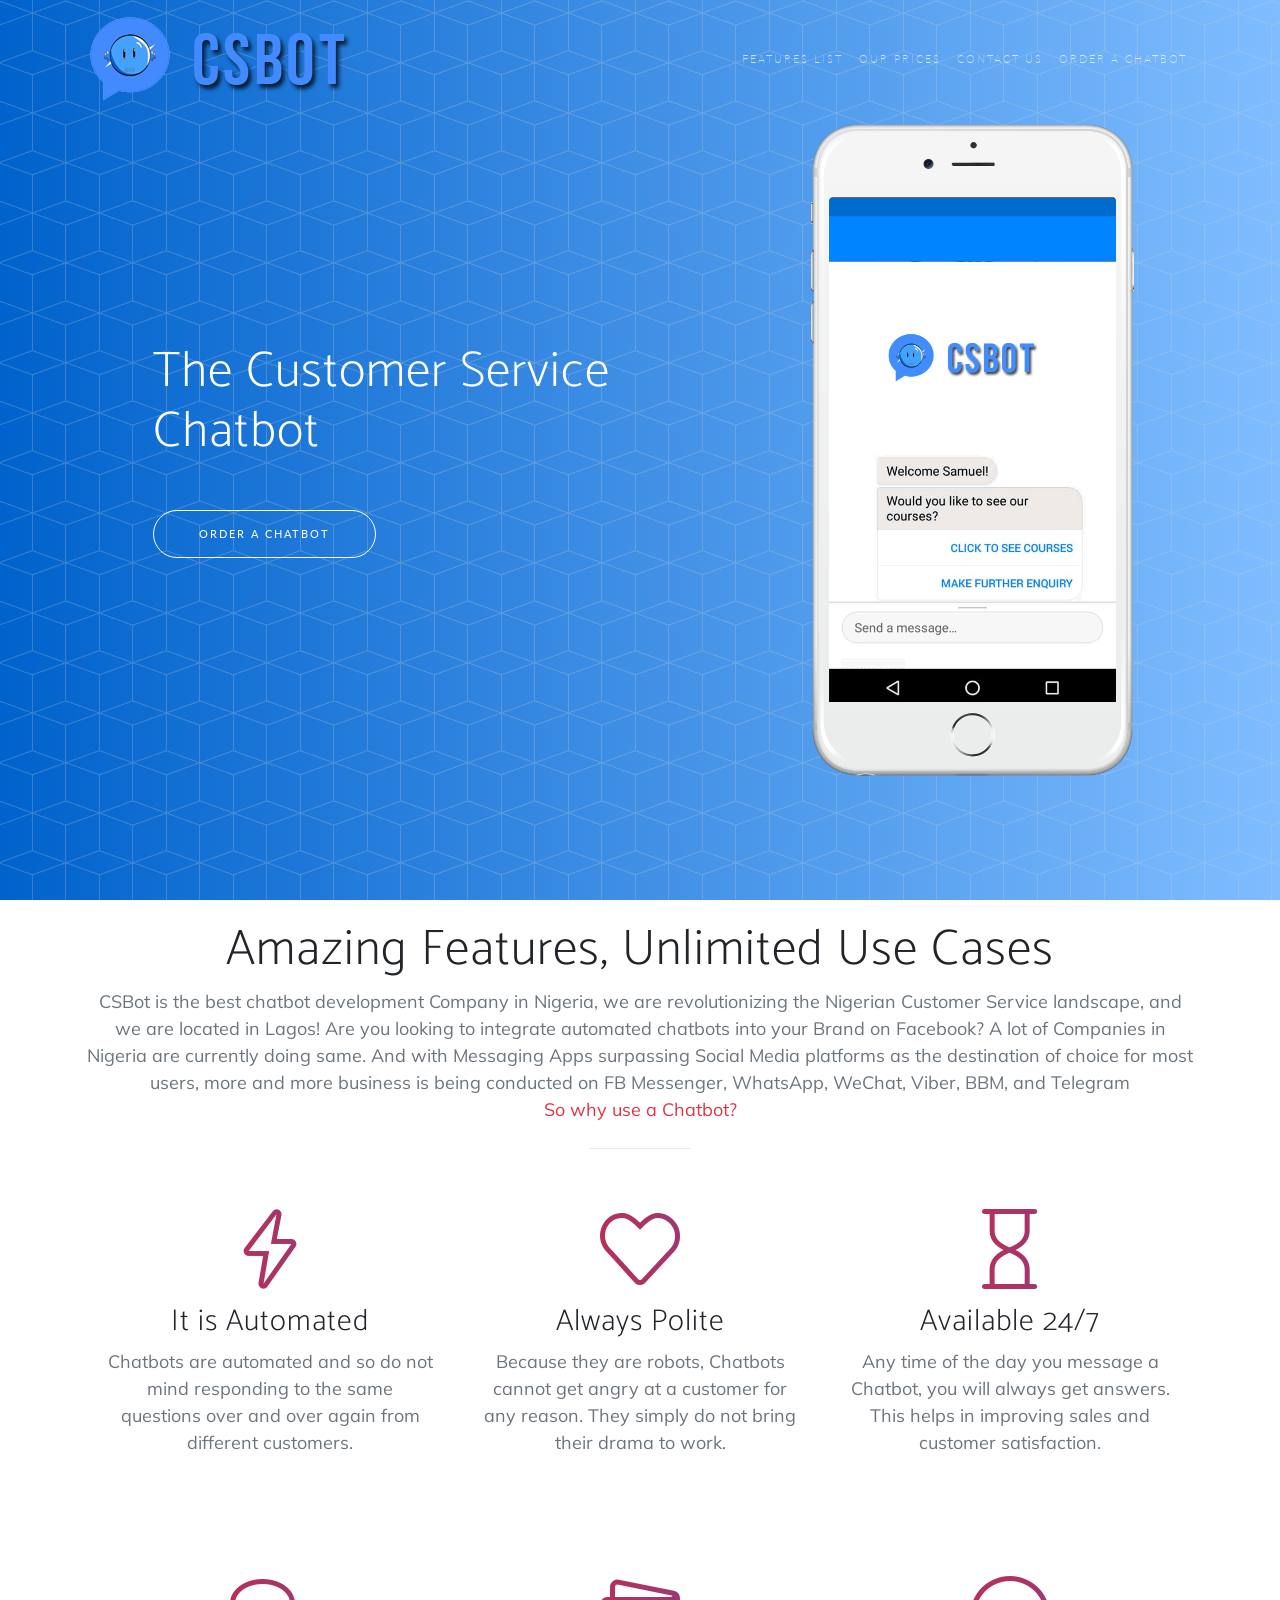
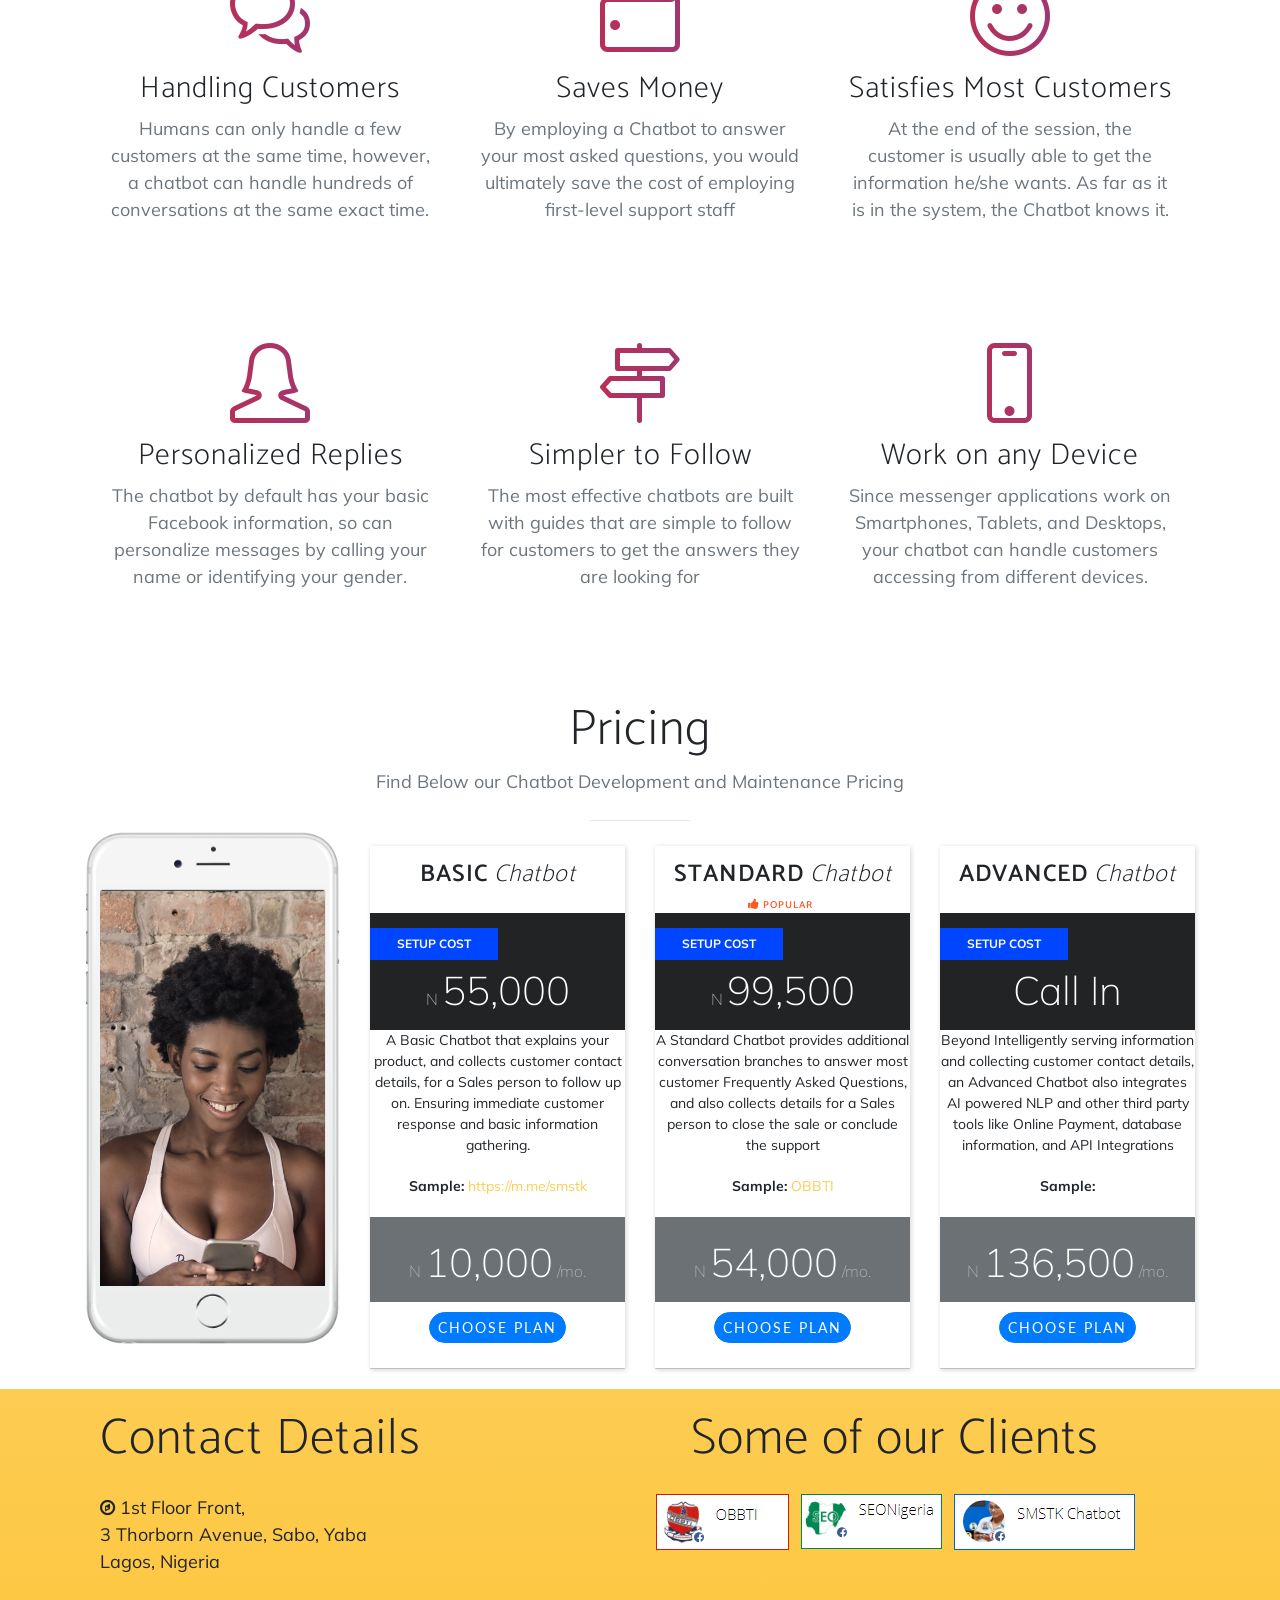
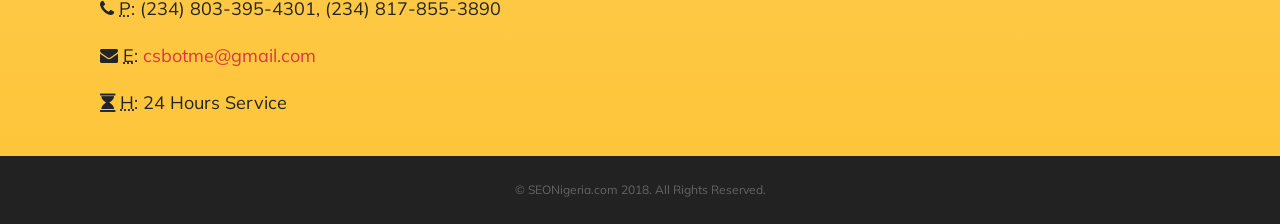
<file: index.html>
<!DOCTYPE html>
<html lang="en">

<head>

    <meta charset="utf-8">
    <meta name="viewport" content="width=device-width, initial-scale=1, shrink-to-fit=no">
    <meta name="description" content="">
    <meta name="author" content="">

    <title>The Customer Service Bot - Chatbot Development in Nigeria</title>

    <!-- Bootstrap core CSS -->
    <link href="vendor/bootstrap/css/bootstrap.min.css" rel="stylesheet">

    <!-- Custom fonts for this template -->
    <link rel="stylesheet" href="vendor/font-awesome/css/font-awesome.min.css">
    <link rel="stylesheet" href="vendor/simple-line-icons/css/simple-line-icons.css">
    <link href="https://fonts.googleapis.com/css?family=Lato" rel="stylesheet">
    <link href="https://fonts.googleapis.com/css?family=Catamaran:100,200,300,400,500,600,700,800,900" rel="stylesheet">
    <link href="https://fonts.googleapis.com/css?family=Muli" rel="stylesheet">

    <!-- Plugin CSS -->
    <link rel="stylesheet" href="device-mockups/device-mockups.min.css">

    <!-- Custom styles for this template -->
    <link href="css/new-age.css" rel="stylesheet">

</head>

<body id="page-top">

    <!-- Navigation -->
    <nav class="navbar navbar-expand-lg navbar-light fixed-top" id="mainNav">
        <div class="container">
            <a class="navbar-brand js-scroll-trigger" href="#page-top">
          <img src="assets/logo.png" />
          </a>
            <button class="navbar-toggler navbar-toggler-right" type="button" data-toggle="collapse" data-target="#navbarResponsive" aria-controls="navbarResponsive" aria-expanded="false" aria-label="Toggle navigation">
          Menu
          <i class="fa fa-bars"></i>
        </button>
            <div class="collapse navbar-collapse" id="navbarResponsive">
                <ul class="navbar-nav ml-auto">
                    <li class="nav-item">
                        <a class="nav-link js-scroll-trigger" href="#features">Features List</a>
                    </li>
                    <li class="nav-item">
                        <a class="nav-link js-scroll-trigger" href="#prices">Our Prices</a>
                    </li>
                    <li class="nav-item">
                        <a class="nav-link js-scroll-trigger" href="#contact">Contact Us</a>
                    </li>
                    <li class="nav-item">
                        <a class="nav-link js-scroll-trigger" href="https://m.me/csbotme">Order a Chatbot</a>
                    </li>
                </ul>
            </div>
        </div>
    </nav>

    <header class="masthead">
        <div class="container h-100">
            <div class="row h-100">
                <div class="col-lg-7 my-auto">
                    <div class="header-content mx-auto">
                        <h1 class="mb-5">The Customer Service Chatbot</h1>
                        <a href="https://m.me/csbotme" class="btn btn-outline btn-xl">Order a ChatBot</a>
                    </div>
                </div>
                <div class="col-lg-5 my-auto">
                    <div class="device-container">
                        <div class="device-mockup iphone6_plus portrait white">
                            <div class="device">
                                <div class="screen">
                                    <!-- Demo image for screen mockup, you can put an image here, some HTML, an animation, video, or anything else! -->
                                    <img src="assets/chatting.gif" class="img-fluid" alt="">
                                </div>
                                <a href="https://m.me/csbotme" class="button" target="_blank">
                                    <!-- You can hook the "home button" to some JavaScript events or just remove it -->
                                </a>
                            </div>
                        </div>
                    </div>
                </div>
            </div>
        </div>
    </header>

    <section class="features" id="features">
        <div class="container">
            <div class="section-heading text-center">
                <h2>Amazing Features, Unlimited Use Cases</h2>
                <p class="text-muted">CSBot is the best chatbot development Company in Nigeria, we are revolutionizing the Nigerian Customer Service landscape, and we are located in Lagos! Are you looking to integrate automated chatbots into your Brand on Facebook? A lot of Companies in Nigeria are currently doing same. And with Messaging Apps surpassing Social Media platforms as the destination of choice for most users, more and more business is being conducted on FB Messenger, WhatsApp, WeChat, Viber, BBM, and Telegram</p>
                <p class="text-danger">So why use a Chatbot? </p>
                <hr>
            </div>
            <div class="row">
                <div class="col-lg-12 my-auto">
                    <div class="container-fluid">
                        <div class="row">
                            <div class="col-lg-4">
                                <div class="feature-item">
                                    <i class="icon-energy text-primary"></i>
                                    <h3>It is Automated</h3>
                                    <p class="text-muted">Chatbots are automated and so do not mind responding to the same questions over and over again from different customers.</p>
                                </div>
                            </div>
                            <div class="col-lg-4">
                                <div class="feature-item">
                                    <i class="icon-heart text-primary"></i>
                                    <h3>Always Polite</h3>
                                    <p class="text-muted">Because they are robots, Chatbots cannot get angry at a customer for any reason. They simply do not bring their drama to work.</p>
                                </div>
                            </div>
                            <div class="col-lg-4">
                                <div class="feature-item">
                                    <i class="icon-hourglass text-primary"></i>
                                    <h3>Available 24/7</h3>
                                    <p class="text-muted">Any time of the day you message a Chatbot, you will always get answers. This helps in improving sales and customer satisfaction.</p>
                                </div>
                            </div>
                            <div class="col-lg-4">
                                <div class="feature-item">
                                    <i class="icon-bubbles text-primary"></i>
                                    <h3>Handling Customers</h3>
                                    <p class="text-muted">Humans can only handle a few customers at the same time, however, a chatbot can handle hundreds of conversations at the same exact time.</p>
                                </div>
                            </div>
                            <div class="col-lg-4">
                                <div class="feature-item">
                                    <i class="icon-wallet text-primary"></i>
                                    <h3>Saves Money</h3>
                                    <p class="text-muted">By employing a Chatbot to answer your most asked questions, you would ultimately save the cost of employing first-level support staff</p>
                                </div>
                            </div>
                            <div class="col-lg-4">
                                <div class="feature-item">
                                    <i class="icon-emotsmile text-primary"></i>
                                    <h3>Satisfies Most Customers</h3>
                                    <p class="text-muted">At the end of the session, the customer is usually able to get the information he/she wants. As far as it is in the system, the Chatbot knows it.</p>
                                </div>
                            </div>
                            <div class="col-lg-4">
                                <div class="feature-item">
                                    <i class="icon-user-female text-primary"></i>
                                    <h3>Personalized Replies</h3>
                                    <p class="text-muted">The chatbot by default has your basic Facebook information, so can personalize messages by calling your name or identifying your gender.</p>
                                </div>
                            </div>
                            <div class="col-lg-4">
                                <div class="feature-item">
                                    <i class="icon-directions text-primary"></i>
                                    <h3>Simpler to Follow</h3>
                                    <p class="text-muted">The most effective chatbots are built with guides that are simple to follow for customers to get the answers they are looking for</p>
                                </div>
                            </div>
                            <div class="col-lg-4">
                                <div class="feature-item">
                                    <i class="icon-screen-smartphone text-primary"></i>
                                    <h3>Work on any Device</h3>
                                    <p class="text-muted">Since messenger applications work on Smartphones, Tablets, and Desktops, your chatbot can handle customers accessing from different devices.</p>
                                </div>
                            </div>
                        </div>
                    </div>
                </div>
            </div>
        </div>
    </section>


    <section class="features" id="prices">
        <div class="container">
            <div class="section-heading text-center">
                <h2>Pricing</h2>
                <p class="text-muted">Find Below our Chatbot Development and Maintenance Pricing</p>
                <hr>
            </div>



            <!-- Pricing -->
            <div class="block-contained">

                <div class="row">
                    <div class="col-md-3">

                        <div class="device-container">
                            <div class="device-mockup iphone6_plus portrait white">
                                <div class="device">
                                    <div class="screen">
                                        <!-- Demo image for screen mockup, you can put an image here, some HTML, an animation, video, or anything else! -->
                                        <img src="img/lady.jpg" class="img-fluid" alt="">
                                    </div>
                                    <div class="button">
                                        <!-- You can hook the "home button" to some JavaScript events or just remove it -->
                                    </div>
                                </div>
                            </div>
                        </div>
                    </div>
                    <div class="col-md-3">
                        <div class="panel panel-default panel-pricing text-center">
                            <div class="panel-heading">
                                <h4 class="panel-title">
                                    Basic <em>Chatbot</em>
                                </h4>
                            </div>
                            <div class="panel-pricing-price panel-pricing-highlighted">
                                <div class="panel-pricing-label"> Setup Cost </div>
                                N <span class="digits">55,000</span></div>
                            <div class="panel-body">
                                <p>A Basic Chatbot that explains your product, and collects customer contact details, for a Sales person to follow up on. Ensuring immediate customer response and basic information gathering.
                                </p>
                                <p>
                                    <strong>Sample:</strong> <a href="https://m.me/smstk" target="_blank"> https://m.me/smstk </a>
                                </p>
                            </div>
                            <div class="panel-pricing-price">
                                N <span class="digits">10,000</span> /mo.</div>
                            <div class="panel-body-bottom">
                                <a href="#" class="btn btn-primary btn-sm">Choose Plan</a>

                            </div>
                        </div>
                    </div>
                    <div class="col-md-3">
                        <div class="panel panel-default panel-pricing text-center">
                            <div class="panel-heading">
                                <h4 class="panel-title">
                                    Standard <em>Chatbot</em>
                                    <span class="panel-pricing-popular"><i class="fa fa-thumbs-up"></i> Popular</span>
                                </h4>
                            </div>
                            <div class="panel-pricing-price panel-pricing-highlighted">
                                <div class="panel-pricing-label"> Setup Cost </div>
                                N <span class="digits">99,500</span></div>
                            <div class="panel-body">
                                <p>A Standard Chatbot provides additional conversation branches to answer most customer Frequently Asked Questions, and also collects details for a Sales person to close the sale or conclude the support
                                </p>

                                <p>
                                    <strong>Sample:</strong> <a href="https://m.me/opralbensonbeautytraininginstitute" target="_blank"> OBBTI </a>
                                </p>
                            </div>
                            <div class="panel-pricing-price">
                                N <span class="digits">54,000</span> /mo.</div>
                            <div class="panel-body-bottom">
                                <a href="#" class="btn btn-primary btn-sm">Choose Plan</a>

                            </div>
                        </div>
                    </div>
                    <div class="col-md-3">
                        <div class="panel panel-default panel-pricing text-center">
                            <div class="panel-heading">
                                <h4 class="panel-title">
                                    Advanced <em>Chatbot</em>
                                </h4>
                            </div>
                            <div class="panel-pricing-price panel-pricing-highlighted">
                                <div class="panel-pricing-label"> Setup Cost </div>
                                <span class="digits">Call In</span></div>
                            <div class="panel-body">
                                <p>Beyond Intelligently serving information and collecting customer contact details, an Advanced Chatbot also integrates AI powered NLP and other third party tools like Online Payment, database information, and API Integrations
                                </p>

                                <p>
                                    <strong>Sample:</strong>
                            </div>
                            <div class="panel-pricing-price">
                                N <span class="digits">136,500</span> /mo.</div>
                            <div class="panel-body-bottom">
                                <a href="#" class="btn btn-primary btn-sm">Choose Plan</a>

                            </div>
                        </div>
                    </div>
                </div>
            </div>


        </div>
    </section>

    <section class="contact bg-primary" id="contact">
        <div class="container">
            <div class="row col-lg-12">
                <div class="col-lg-6 mb-6 text-left">
                    <h2>Contact Details</h2>
                    <p>
                        <i class="fa fa-compass"></i> 1st Floor Front,
                        <br>3 Thorborn Avenue, Sabo, Yaba
                        <br>Lagos, Nigeria
                    </p>
                    <p>
                        <i class="fa fa-phone"></i>
                        <abbr title="Phone">P</abbr>: (234) 803-395-4301, (234) 817-855-3890
                    </p>
                    <p>
                        <i class="fa fa-envelope"></i>
                        <abbr title="Email">E</abbr>:
                        <a href="mailto:csbotme@gmail.com" class="text-danger">csbotme@gmail.com
                    </a>
                    </p>
                    <p>
                        <i class="fa fa-hourglass"></i>
                        <abbr title="Hours">H</abbr>: 24 Hours Service
                    </p>
                </div>
                <div class="col-lg-6 mb-6" id="demo">
                    <h2>Some of our Clients</h2>
                    <ul class="list-inline">
                        <li class="list-inline-item">
                            <a href="https://m.me/opralbensonbeautytraininginstitute" target="_blank">
                      <img src="img/obbti.png"/>
                    </a>
                        </li>
                        <li class="list-inline-item">
                            <a href="https://m.me/searchengineoptimizationnigeria" target="_blank">
                      <img src="img/seonigeria.png"/>
                    </a>
                        </li>
                        <li class="list-inline-item">
                            <a href="https://m.me/smstk" target="_blank">
                      <img src="img/smstk.png"/>
                    </a>
                        </li>
                    </ul>
                </div>
            </div>
        </div>
    </section>

    <footer>
        <div class="container">

            <p>&copy; SEONigeria.com 2018. All Rights Reserved.</p>
        </div>
    </footer>




    <script>
        window.fbMessengerPlugins = window.fbMessengerPlugins || {
            init: function() {
                FB.init({
                    appId: '1678638095724206',
                    autoLogAppEvents: true,
                    xfbml: true,
                    version: 'v2.10'
                });
            },
            callable: []
        };
        window.fbAsyncInit = window.fbAsyncInit || function() {
            window.fbMessengerPlugins.callable.forEach(function(item) {
                item();
            });
            window.fbMessengerPlugins.init();
        };
        setTimeout(function() {
            (function(d, s, id) {
                var js, fjs = d.getElementsByTagName(s)[0];
                if (d.getElementById(id)) {
                    return;
                }
                js = d.createElement(s);
                js.id = id;
                js.src = "//connect.facebook.net/en_US/sdk.js";
                fjs.parentNode.insertBefore(js, fjs);
            }(document, 'script', 'facebook-jssdk'));
        }, 0);

    </script>

    <div class="fb-customerchat" page_id="189924725069764" ref="website">
    </div>





    <!-- Bootstrap core JavaScript -->
    <script src="vendor/jquery/jquery.min.js"></script>
    <script src="vendor/bootstrap/js/bootstrap.bundle.min.js"></script>

    <!-- Plugin JavaScript -->
    <script src="vendor/jquery-easing/jquery.easing.min.js"></script>

    <!-- Custom scripts for this template -->
    <script src="js/new-age.min.js"></script>

</body>

</html>
</file>
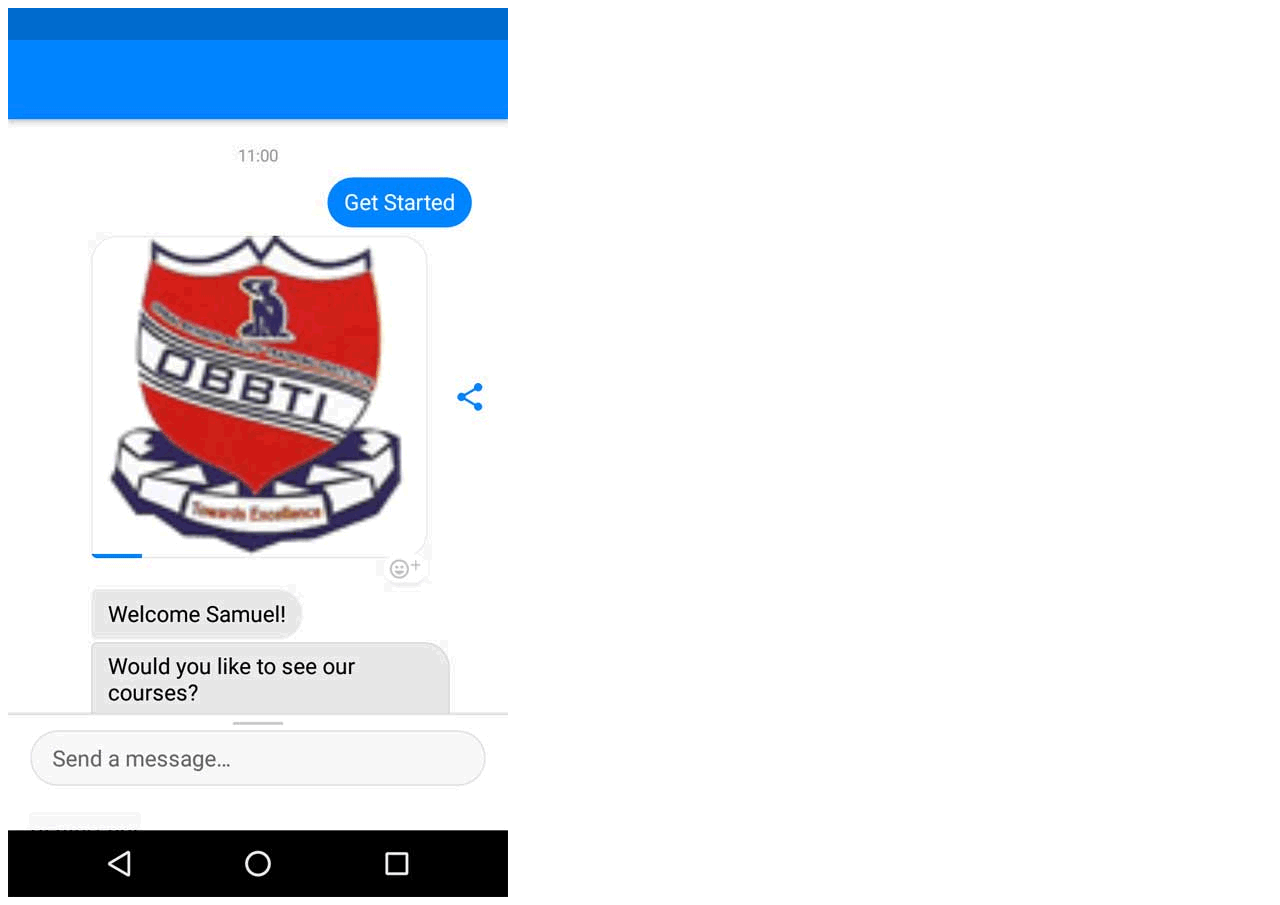
<file: assets/chatbot.htm>
<!DOCTYPE html PUBLIC "-//W3C//DTD XHTML 1.0 Transitional//EN"
"http://www.w3.org/TR/xhtml1/DTD/xhtml1-transitional.dtd">
<!-- saved from url=(0014)about:internet -->
<html xmlns="http://www.w3.org/1999/xhtml">
<head>
<title>chatbot</title>
<meta http-equiv="Content-Type" content="text/html; charset=utf-8" />
<!--Fireworks CS5 Dreamweaver CS5 target.  Created Fri Mar 02 23:17:09 GMT+0100 2018-->
</head>
<body bgcolor="#ffffff">
<img name="chatbot" src="chatbot.gif" width="500" height="889" border="0" id="chatbot" alt="" /></body>
</html>
</file>
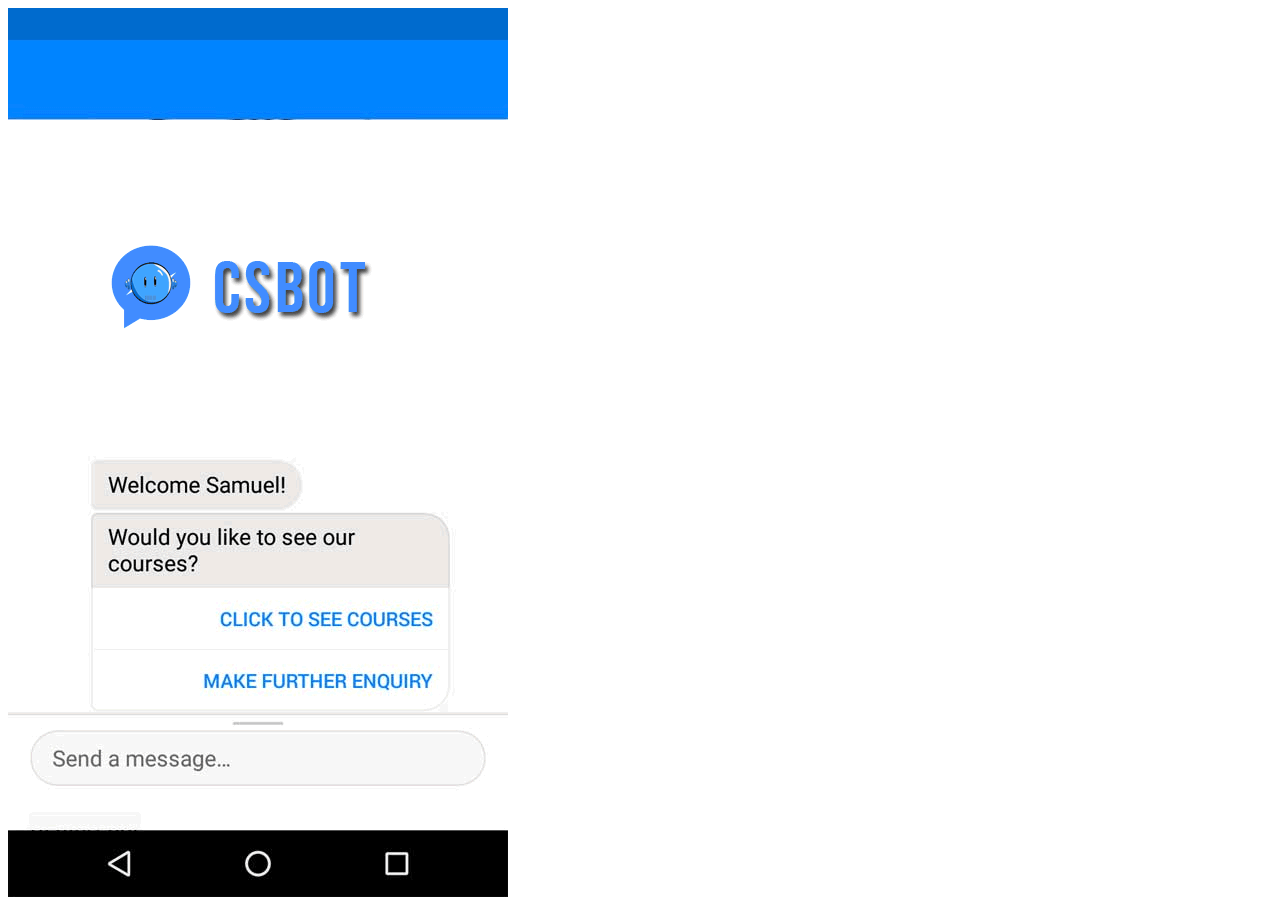
<file: assets/chatting.htm>
<!DOCTYPE html PUBLIC "-//W3C//DTD XHTML 1.0 Transitional//EN"
"http://www.w3.org/TR/xhtml1/DTD/xhtml1-transitional.dtd">
<!-- saved from url=(0014)about:internet -->
<html xmlns="http://www.w3.org/1999/xhtml">
<head>
<title>chatting</title>
<meta http-equiv="Content-Type" content="text/html; charset=utf-8" />
<!--Fireworks CS5 Dreamweaver CS5 target.  Created Fri Mar 02 23:24:31 GMT+0100 2018-->
</head>
<body bgcolor="#ffffff">
<img name="chatting" src="chatting.gif" width="500" height="889" border="0" id="chatting" alt="" /></body>
</html>
</file>
<file: vendor/simple-line-icons/css/simple-line-icons.css>
@font-face {
  font-family: 'simple-line-icons';
  src: url('../fonts/Simple-Line-Icons.eot?v=2.4.0');
  src: url('../fonts/Simple-Line-Icons.eot?v=2.4.0#iefix') format('embedded-opentype'), url('../fonts/Simple-Line-Icons.woff2?v=2.4.0') format('woff2'), url('../fonts/Simple-Line-Icons.ttf?v=2.4.0') format('truetype'), url('../fonts/Simple-Line-Icons.woff?v=2.4.0') format('woff'), url('../fonts/Simple-Line-Icons.svg?v=2.4.0#simple-line-icons') format('svg');
  font-weight: normal;
  font-style: normal;
}
/*
 Use the following CSS code if you want to have a class per icon.
 Instead of a list of all class selectors, you can use the generic [class*="icon-"] selector, but it's slower:
*/
.icon-user,
.icon-people,
.icon-user-female,
.icon-user-follow,
.icon-user-following,
.icon-user-unfollow,
.icon-login,
.icon-logout,
.icon-emotsmile,
.icon-phone,
.icon-call-end,
.icon-call-in,
.icon-call-out,
.icon-map,
.icon-location-pin,
.icon-direction,
.icon-directions,
.icon-compass,
.icon-layers,
.icon-menu,
.icon-list,
.icon-options-vertical,
.icon-options,
.icon-arrow-down,
.icon-arrow-left,
.icon-arrow-right,
.icon-arrow-up,
.icon-arrow-up-circle,
.icon-arrow-left-circle,
.icon-arrow-right-circle,
.icon-arrow-down-circle,
.icon-check,
.icon-clock,
.icon-plus,
.icon-minus,
.icon-close,
.icon-event,
.icon-exclamation,
.icon-organization,
.icon-trophy,
.icon-screen-smartphone,
.icon-screen-desktop,
.icon-plane,
.icon-notebook,
.icon-mustache,
.icon-mouse,
.icon-magnet,
.icon-energy,
.icon-disc,
.icon-cursor,
.icon-cursor-move,
.icon-crop,
.icon-chemistry,
.icon-speedometer,
.icon-shield,
.icon-screen-tablet,
.icon-magic-wand,
.icon-hourglass,
.icon-graduation,
.icon-ghost,
.icon-game-controller,
.icon-fire,
.icon-eyeglass,
.icon-envelope-open,
.icon-envelope-letter,
.icon-bell,
.icon-badge,
.icon-anchor,
.icon-wallet,
.icon-vector,
.icon-speech,
.icon-puzzle,
.icon-printer,
.icon-present,
.icon-playlist,
.icon-pin,
.icon-picture,
.icon-handbag,
.icon-globe-alt,
.icon-globe,
.icon-folder-alt,
.icon-folder,
.icon-film,
.icon-feed,
.icon-drop,
.icon-drawer,
.icon-docs,
.icon-doc,
.icon-diamond,
.icon-cup,
.icon-calculator,
.icon-bubbles,
.icon-briefcase,
.icon-book-open,
.icon-basket-loaded,
.icon-basket,
.icon-bag,
.icon-action-undo,
.icon-action-redo,
.icon-wrench,
.icon-umbrella,
.icon-trash,
.icon-tag,
.icon-support,
.icon-frame,
.icon-size-fullscreen,
.icon-size-actual,
.icon-shuffle,
.icon-share-alt,
.icon-share,
.icon-rocket,
.icon-question,
.icon-pie-chart,
.icon-pencil,
.icon-note,
.icon-loop,
.icon-home,
.icon-grid,
.icon-graph,
.icon-microphone,
.icon-music-tone-alt,
.icon-music-tone,
.icon-earphones-alt,
.icon-earphones,
.icon-equalizer,
.icon-like,
.icon-dislike,
.icon-control-start,
.icon-control-rewind,
.icon-control-play,
.icon-control-pause,
.icon-control-forward,
.icon-control-end,
.icon-volume-1,
.icon-volume-2,
.icon-volume-off,
.icon-calendar,
.icon-bulb,
.icon-chart,
.icon-ban,
.icon-bubble,
.icon-camrecorder,
.icon-camera,
.icon-cloud-download,
.icon-cloud-upload,
.icon-envelope,
.icon-eye,
.icon-flag,
.icon-heart,
.icon-info,
.icon-key,
.icon-link,
.icon-lock,
.icon-lock-open,
.icon-magnifier,
.icon-magnifier-add,
.icon-magnifier-remove,
.icon-paper-clip,
.icon-paper-plane,
.icon-power,
.icon-refresh,
.icon-reload,
.icon-settings,
.icon-star,
.icon-symbol-female,
.icon-symbol-male,
.icon-target,
.icon-credit-card,
.icon-paypal,
.icon-social-tumblr,
.icon-social-twitter,
.icon-social-facebook,
.icon-social-instagram,
.icon-social-linkedin,
.icon-social-pinterest,
.icon-social-github,
.icon-social-google,
.icon-social-reddit,
.icon-social-skype,
.icon-social-dribbble,
.icon-social-behance,
.icon-social-foursqare,
.icon-social-soundcloud,
.icon-social-spotify,
.icon-social-stumbleupon,
.icon-social-youtube,
.icon-social-dropbox,
.icon-social-vkontakte,
.icon-social-steam {
  font-family: 'simple-line-icons';
  speak: none;
  font-style: normal;
  font-weight: normal;
  font-variant: normal;
  text-transform: none;
  line-height: 1;
  /* Better Font Rendering =========== */
  -webkit-font-smoothing: antialiased;
  -moz-osx-font-smoothing: grayscale;
}
.icon-user:before {
  content: "\e005";
}
.icon-people:before {
  content: "\e001";
}
.icon-user-female:before {
  content: "\e000";
}
.icon-user-follow:before {
  content: "\e002";
}
.icon-user-following:before {
  content: "\e003";
}
.icon-user-unfollow:before {
  content: "\e004";
}
.icon-login:before {
  content: "\e066";
}
.icon-logout:before {
  content: "\e065";
}
.icon-emotsmile:before {
  content: "\e021";
}
.icon-phone:before {
  content: "\e600";
}
.icon-call-end:before {
  content: "\e048";
}
.icon-call-in:before {
  content: "\e047";
}
.icon-call-out:before {
  content: "\e046";
}
.icon-map:before {
  content: "\e033";
}
.icon-location-pin:before {
  content: "\e096";
}
.icon-direction:before {
  content: "\e042";
}
.icon-directions:before {
  content: "\e041";
}
.icon-compass:before {
  content: "\e045";
}
.icon-layers:before {
  content: "\e034";
}
.icon-menu:before {
  content: "\e601";
}
.icon-list:before {
  content: "\e067";
}
.icon-options-vertical:before {
  content: "\e602";
}
.icon-options:before {
  content: "\e603";
}
.icon-arrow-down:before {
  content: "\e604";
}
.icon-arrow-left:before {
  content: "\e605";
}
.icon-arrow-right:before {
  content: "\e606";
}
.icon-arrow-up:before {
  content: "\e607";
}
.icon-arrow-up-circle:before {
  content: "\e078";
}
.icon-arrow-left-circle:before {
  content: "\e07a";
}
.icon-arrow-right-circle:before {
  content: "\e079";
}
.icon-arrow-down-circle:before {
  content: "\e07b";
}
.icon-check:before {
  content: "\e080";
}
.icon-clock:before {
  content: "\e081";
}
.icon-plus:before {
  content: "\e095";
}
.icon-minus:before {
  content: "\e615";
}
.icon-close:before {
  content: "\e082";
}
.icon-event:before {
  content: "\e619";
}
.icon-exclamation:before {
  content: "\e617";
}
.icon-organization:before {
  content: "\e616";
}
.icon-trophy:before {
  content: "\e006";
}
.icon-screen-smartphone:before {
  content: "\e010";
}
.icon-screen-desktop:before {
  content: "\e011";
}
.icon-plane:before {
  content: "\e012";
}
.icon-notebook:before {
  content: "\e013";
}
.icon-mustache:before {
  content: "\e014";
}
.icon-mouse:before {
  content: "\e015";
}
.icon-magnet:before {
  content: "\e016";
}
.icon-energy:before {
  content: "\e020";
}
.icon-disc:before {
  content: "\e022";
}
.icon-cursor:before {
  content: "\e06e";
}
.icon-cursor-move:before {
  content: "\e023";
}
.icon-crop:before {
  content: "\e024";
}
.icon-chemistry:before {
  content: "\e026";
}
.icon-speedometer:before {
  content: "\e007";
}
.icon-shield:before {
  content: "\e00e";
}
.icon-screen-tablet:before {
  content: "\e00f";
}
.icon-magic-wand:before {
  content: "\e017";
}
.icon-hourglass:before {
  content: "\e018";
}
.icon-graduation:before {
  content: "\e019";
}
.icon-ghost:before {
  content: "\e01a";
}
.icon-game-controller:before {
  content: "\e01b";
}
.icon-fire:before {
  content: "\e01c";
}
.icon-eyeglass:before {
  content: "\e01d";
}
.icon-envelope-open:before {
  content: "\e01e";
}
.icon-envelope-letter:before {
  content: "\e01f";
}
.icon-bell:before {
  content: "\e027";
}
.icon-badge:before {
  content: "\e028";
}
.icon-anchor:before {
  content: "\e029";
}
.icon-wallet:before {
  content: "\e02a";
}
.icon-vector:before {
  content: "\e02b";
}
.icon-speech:before {
  content: "\e02c";
}
.icon-puzzle:before {
  content: "\e02d";
}
.icon-printer:before {
  content: "\e02e";
}
.icon-present:before {
  content: "\e02f";
}
.icon-playlist:before {
  content: "\e030";
}
.icon-pin:before {
  content: "\e031";
}
.icon-picture:before {
  content: "\e032";
}
.icon-handbag:before {
  content: "\e035";
}
.icon-globe-alt:before {
  content: "\e036";
}
.icon-globe:before {
  content: "\e037";
}
.icon-folder-alt:before {
  content: "\e039";
}
.icon-folder:before {
  content: "\e089";
}
.icon-film:before {
  content: "\e03a";
}
.icon-feed:before {
  content: "\e03b";
}
.icon-drop:before {
  content: "\e03e";
}
.icon-drawer:before {
  content: "\e03f";
}
.icon-docs:before {
  content: "\e040";
}
.icon-doc:before {
  content: "\e085";
}
.icon-diamond:before {
  content: "\e043";
}
.icon-cup:before {
  content: "\e044";
}
.icon-calculator:before {
  content: "\e049";
}
.icon-bubbles:before {
  content: "\e04a";
}
.icon-briefcase:before {
  content: "\e04b";
}
.icon-book-open:before {
  content: "\e04c";
}
.icon-basket-loaded:before {
  content: "\e04d";
}
.icon-basket:before {
  content: "\e04e";
}
.icon-bag:before {
  content: "\e04f";
}
.icon-action-undo:before {
  content: "\e050";
}
.icon-action-redo:before {
  content: "\e051";
}
.icon-wrench:before {
  content: "\e052";
}
.icon-umbrella:before {
  content: "\e053";
}
.icon-trash:before {
  content: "\e054";
}
.icon-tag:before {
  content: "\e055";
}
.icon-support:before {
  content: "\e056";
}
.icon-frame:before {
  content: "\e038";
}
.icon-size-fullscreen:before {
  content: "\e057";
}
.icon-size-actual:before {
  content: "\e058";
}
.icon-shuffle:before {
  content: "\e059";
}
.icon-share-alt:before {
  content: "\e05a";
}
.icon-share:before {
  content: "\e05b";
}
.icon-rocket:before {
  content: "\e05c";
}
.icon-question:before {
  content: "\e05d";
}
.icon-pie-chart:before {
  content: "\e05e";
}
.icon-pencil:before {
  content: "\e05f";
}
.icon-note:before {
  content: "\e060";
}
.icon-loop:before {
  content: "\e064";
}
.icon-home:before {
  content: "\e069";
}
.icon-grid:before {
  content: "\e06a";
}
.icon-graph:before {
  content: "\e06b";
}
.icon-microphone:before {
  content: "\e063";
}
.icon-music-tone-alt:before {
  content: "\e061";
}
.icon-music-tone:before {
  content: "\e062";
}
.icon-earphones-alt:before {
  content: "\e03c";
}
.icon-earphones:before {
  content: "\e03d";
}
.icon-equalizer:before {
  content: "\e06c";
}
.icon-like:before {
  content: "\e068";
}
.icon-dislike:before {
  content: "\e06d";
}
.icon-control-start:before {
  content: "\e06f";
}
.icon-control-rewind:before {
  content: "\e070";
}
.icon-control-play:before {
  content: "\e071";
}
.icon-control-pause:before {
  content: "\e072";
}
.icon-control-forward:before {
  content: "\e073";
}
.icon-control-end:before {
  content: "\e074";
}
.icon-volume-1:before {
  content: "\e09f";
}
.icon-volume-2:before {
  content: "\e0a0";
}
.icon-volume-off:before {
  content: "\e0a1";
}
.icon-calendar:before {
  content: "\e075";
}
.icon-bulb:before {
  content: "\e076";
}
.icon-chart:before {
  content: "\e077";
}
.icon-ban:before {
  content: "\e07c";
}
.icon-bubble:before {
  content: "\e07d";
}
.icon-camrecorder:before {
  content: "\e07e";
}
.icon-camera:before {
  content: "\e07f";
}
.icon-cloud-download:before {
  content: "\e083";
}
.icon-cloud-upload:before {
  content: "\e084";
}
.icon-envelope:before {
  content: "\e086";
}
.icon-eye:before {
  content: "\e087";
}
.icon-flag:before {
  content: "\e088";
}
.icon-heart:before {
  content: "\e08a";
}
.icon-info:before {
  content: "\e08b";
}
.icon-key:before {
  content: "\e08c";
}
.icon-link:before {
  content: "\e08d";
}
.icon-lock:before {
  content: "\e08e";
}
.icon-lock-open:before {
  content: "\e08f";
}
.icon-magnifier:before {
  content: "\e090";
}
.icon-magnifier-add:before {
  content: "\e091";
}
.icon-magnifier-remove:before {
  content: "\e092";
}
.icon-paper-clip:before {
  content: "\e093";
}
.icon-paper-plane:before {
  content: "\e094";
}
.icon-power:before {
  content: "\e097";
}
.icon-refresh:before {
  content: "\e098";
}
.icon-reload:before {
  content: "\e099";
}
.icon-settings:before {
  content: "\e09a";
}
.icon-star:before {
  content: "\e09b";
}
.icon-symbol-female:before {
  content: "\e09c";
}
.icon-symbol-male:before {
  content: "\e09d";
}
.icon-target:before {
  content: "\e09e";
}
.icon-credit-card:before {
  content: "\e025";
}
.icon-paypal:before {
  content: "\e608";
}
.icon-social-tumblr:before {
  content: "\e00a";
}
.icon-social-twitter:before {
  content: "\e009";
}
.icon-social-facebook:before {
  content: "\e00b";
}
.icon-social-instagram:before {
  content: "\e609";
}
.icon-social-linkedin:before {
  content: "\e60a";
}
.icon-social-pinterest:before {
  content: "\e60b";
}
.icon-social-github:before {
  content: "\e60c";
}
.icon-social-google:before {
  content: "\e60d";
}
.icon-social-reddit:before {
  content: "\e60e";
}
.icon-social-skype:before {
  content: "\e60f";
}
.icon-social-dribbble:before {
  content: "\e00d";
}
.icon-social-behance:before {
  content: "\e610";
}
.icon-social-foursqare:before {
  content: "\e611";
}
.icon-social-soundcloud:before {
  content: "\e612";
}
.icon-social-spotify:before {
  content: "\e613";
}
.icon-social-stumbleupon:before {
  content: "\e614";
}
.icon-social-youtube:before {
  content: "\e008";
}
.icon-social-dropbox:before {
  content: "\e00c";
}
.icon-social-vkontakte:before {
  content: "\e618";
}
.icon-social-steam:before {
  content: "\e620";
}
</file>
<file: css/new-age.css>
html,
body {
  width: 100%;
  height: 100%;
}

body {
  font-family: 'Muli', 'Helvetica', 'Arial', 'sans-serif';
}

a {
  color: #fdcc52;
  -webkit-transition: all .35s;
  -moz-transition: all .35s;
  transition: all .35s;
}

a:hover, a:focus {
  color: #fcbd20;
}

hr {
  max-width: 100px;
  margin: 25px auto 0;
  border-width: 1px;
  border-color: rgba(34, 34, 34, 0.1);
}

hr.light {
  border-color: white;
}

h1,
h2,
h3,
h4,
h5,
h6 {
  font-family: 'Catamaran', 'Helvetica', 'Arial', 'sans-serif';
  font-weight: 200;
  letter-spacing: 1px;
}

p {
  font-size: 18px;
  line-height: 1.5;
  margin-bottom: 20px;
}

section {
  padding: 20px 0;
}

section h2 {
  font-size: 50px;
}

#mainNav {
  border-color: rgba(34, 34, 34, 0.05);
  background-color: white;
  -webkit-transition: all .35s;
  -moz-transition: all .35s;
  transition: all .35s;
  font-family: 'Catamaran', 'Helvetica', 'Arial', 'sans-serif';
  font-weight: 200;
  letter-spacing: 1px;
}

#mainNav .navbar-brand {
  color: #fdcc52;
  font-family: 'Catamaran', 'Helvetica', 'Arial', 'sans-serif';
  font-weight: 200;
  letter-spacing: 1px;
}

#mainNav .navbar-brand:hover, #mainNav .navbar-brand:focus {
  color: #fcbd20;
}

#mainNav .navbar-toggler {
  font-size: 12px;
  padding: 8px 10px;
  color: #222222;
}

#mainNav .navbar-nav > li > a {
  font-size: 11px;
  font-family: 'Lato', 'Helvetica', 'Arial', 'sans-serif';
  letter-spacing: 2px;
  text-transform: uppercase;
}

#mainNav .navbar-nav > li > a.active {
  color: #fdcc52 !important;
  background-color: transparent;
}

#mainNav .navbar-nav > li > a.active:hover {
  background-color: transparent;
}

#mainNav .navbar-nav > li > a,
#mainNav .navbar-nav > li > a:focus {
  color: #222222;
}

#mainNav .navbar-nav > li > a:hover,
#mainNav .navbar-nav > li > a:focus:hover {
  color: #fdcc52;
}

@media (min-width: 992px) {
  #mainNav {
    border-color: transparent;
    background-color: transparent;
  }
  #mainNav .navbar-brand {
    color: fade(white, 70%);
  }
  #mainNav .navbar-brand:hover, #mainNav .navbar-brand:focus {
    color: white;
  }
  #mainNav .navbar-nav > li > a,
  #mainNav .navbar-nav > li > a:focus {
    color: rgba(255, 255, 255, 0.7);
  }
  #mainNav .navbar-nav > li > a:hover,
  #mainNav .navbar-nav > li > a:focus:hover {
    color: white;
  }
  #mainNav.navbar-shrink {
    border-color: rgba(34, 34, 34, 0.1);
    background-color: white;
  }
  #mainNav.navbar-shrink .navbar-brand {
    color: #222222;
  }
  #mainNav.navbar-shrink .navbar-brand:hover, #mainNav.navbar-shrink .navbar-brand:focus {
    color: #fdcc52;
  }
  #mainNav.navbar-shrink .navbar-nav > li > a,
  #mainNav.navbar-shrink .navbar-nav > li > a:focus {
    color: #222222;
  }
  #mainNav.navbar-shrink .navbar-nav > li > a:hover,
  #mainNav.navbar-shrink .navbar-nav > li > a:focus:hover {
    color: #fdcc52;
  }
}

header.masthead {
  position: relative;
  width: 100%;
  padding-top: 150px;
  padding-bottom: 100px;
  color: white;
  background: url("../img/bg-pattern.png"), #7b4397;
  background: url("../img/bg-pattern.png"), -webkit-linear-gradient(to left, #7b4397, #dc2430);
  background: url("../img/bg-pattern.png"), linear-gradient(to left,rgba(0,123,255,.5),#0062cc);
}

header.masthead .header-content {
  max-width: 500px;
  margin-bottom: 100px;
  text-align: center;
}

header.masthead .header-content h1 {
  font-size: 30px;
}

header.masthead .device-container {
  max-width: 325px;
  margin-right: auto;
  margin-left: auto;
}

header.masthead .device-container .screen img {
  border-radius: 3px;
}

@media (min-width: 992px) {
  header.masthead {
    height: 100vh;
    min-height: 775px;
    padding-top: 0;
    padding-bottom: 0;
  }
  header.masthead .header-content {
    margin-bottom: 0;
    text-align: left;
  }
  header.masthead .header-content h1 {
    font-size: 50px;
  }
  header.masthead .device-container {
    max-width: 325px;
  }
}

section.download {
  position: relative;
  padding: 150px 0;
}

section.download h2 {
  font-size: 50px;
  margin-top: 0;
}

section.download .badges .badge-link {
  display: block;
  margin-bottom: 25px;
}

section.download .badges .badge-link:last-child {
  margin-bottom: 0;
}

section.download .badges .badge-link img {
  height: 60px;
}

@media (min-width: 768px) {
  section.download .badges .badge-link {
    display: inline-block;
    margin-bottom: 0;
  }
}

@media (min-width: 768px) {
  section.download h2 {
    font-size: 70px;
  }
}

section.features .section-heading {
  margin-bottom: 10px;
}

section.features .section-heading h2 {
  margin-top: 0;
}

section.features .section-heading p {
  margin-bottom: 0;
}

section.features .device-container,
section.features .feature-item {
  max-width: 325px;
  margin: 0 auto;
}

section.features .device-container {
  margin-bottom: 100px;
}

@media (min-width: 992px) {
  section.features .device-container {
    margin-bottom: 0;
  }
}

section.features .feature-item {
  padding-top: 50px;
  padding-bottom: 50px;
  text-align: center;
}

section.features .feature-item h3 {
  font-size: 30px;
}

section.features .feature-item i {
  font-size: 80px;
  display: block;
  margin-bottom: 15px;
  background: -webkit-linear-gradient(to left, #7b4397, #dc2430);
  background: linear-gradient(to left, #7b4397, #dc2430);
  -webkit-background-clip: text;
  -webkit-text-fill-color: transparent;
}

section.cta {
  position: relative;
  padding: 250px 0;
  background-image: url("../img/bg-cta.jpg");
  background-position: center;
  -webkit-background-size: cover;
  -moz-background-size: cover;
  -o-background-size: cover;
  background-size: cover;
}

section.cta .cta-content {
  position: relative;
  z-index: 1;
}

section.cta .cta-content h2 {
  font-size: 50px;
  max-width: 450px;
  margin-top: 0;
  margin-bottom: 25px;
  color: white;
}

@media (min-width: 768px) {
  section.cta .cta-content h2 {
    font-size: 80px;
  }
}

section.cta .overlay {
  position: absolute;
  top: 0;
  left: 0;
  width: 100%;
  height: 100%;
  background-color: rgba(0, 0, 0, 0.5);
}

.panel-pricing {
  -webkit-border-radius: 1px;
  -moz-border-radius: 1px;
  border-radius: 1px;
  border: none;
  border-bottom: 1px solid #bfbfbf;
  padding: 0;
  -webkit-box-shadow: 1px 1px 5px #d5d5d5;
  -moz-box-shadow: 1px 1px 5px #d5d5d5;
  box-shadow: 1px 1px 5px #d5d5d5;
    margin-top: 15px;
}
.panel-pricing .panel-heading {
  padding-bottom: 15px;
  padding-top: 15px;
  position: relative;
}
.panel-pricing .panel-title {
  font-weight: 600;
  text-transform: uppercase;
}
.panel-pricing .panel-title em {
  text-transform: none;
  font-weight: 100;
}
.panel-pricing .panel-pricing-price {
  text-shadow: none;
  color: #b5b5b5;
  background: #6b7175;
  text-align: center;
  padding: 15px 0 10px 0;
  font-weight: 100;
  vertical-align: text-top;
  margin: 0;
  font-weight: 14px;
}
.panel-pricing .panel-pricing-price .digits {
  font-size: 40px;
  color: #ffffff;
}
.panel-pricing .panel-body-bottom {
  background-color: white;
    padding-top: 10px;
    padding-bottom: 25px;
}
.panel-pricing .panel-body {
  background-color: white;
}
.panel-pricing .panel-body p {
    font-size: 14px;
}
.panel-pricing .panel-pricing-popular {
  position: absolute;
  left: 0;
  right: 0;
  bottom: 2px;
  color: #ff5821;
  padding: 1px 5px 1px 0;
  font-size: 10px;
  line-height: 1;
  text-transform: uppercase;
  text-align: center;
}
.panel-pricing .panel-pricing-label {
  padding: 10px;
  font-size: 12px;
  line-height: 1;
  text-transform: uppercase;
  text-align: center;
    width: 50%;
    font-weight: bold;
    background-color: #0045ff;
    color: #ffffff;
}
.panel-pricing .panel-pricing-popular i {
  font-size: 12px;
}
.panel-pricing.panel-pricing-highlighted {
  -webkit-box-shadow: 1px 2px 5px #d5d5d5;
  -moz-box-shadow: 1px 2px 5px #d5d5d5;
  box-shadow: 1px 2px 5px #d5d5d5;
}
.panel-pricing .panel-pricing-highlighted {
  background: #212324;
}





section.contact {
  text-align: center;
}

section.contact h2 {
  margin-top: 0;
  margin-bottom: 25px;
}

section.contact h2 i {
  color: #dd4b39;
}

section.contact ul.list-social {
  margin-bottom: 0;
}

section.contact ul.list-social li a {
  font-size: 40px;
  line-height: 80px;
  display: block;
  width: 80px;
  height: 80px;
  color: white;
  border-radius: 100%;
}

section.contact ul.list-social li.social-twitter a {
  background-color: #1da1f2;
}

section.contact ul.list-social li.social-twitter a:hover {
  background-color: #0d95e8;
}

section.contact ul.list-social li.social-facebook a {
  background-color: #3b5998;
}

section.contact ul.list-social li.social-facebook a:hover {
  background-color: #344e86;
}

section.contact ul.list-social li.social-google-plus a {
  background-color: #dd4b39;
}

section.contact ul.list-social li.social-google-plus a:hover {
  background-color: #d73925;
}

footer {
  padding: 25px 0;
  text-align: center;
  color: rgba(255, 255, 255, 0.3);
  background-color: #222222;
}

footer p {
  font-size: 12px;
  margin: 0;
}

footer ul {
  margin-bottom: 0;
}

footer ul li a {
  font-size: 12px;
  color: rgba(255, 255, 255, 0.3);
}

footer ul li a:hover, footer ul li a:focus, footer ul li a:active, footer ul li a.active {
  text-decoration: none;
}

.bg-primary {
  background: #fdcc52;
  background: -webkit-linear-gradient(#fdcc52, #fdc539);
  background: linear-gradient(#fdcc52, #fdc539);
}

.text-primary {
  color: #fdcc52;
}

.no-gutter > [class*='col-'] {
  padding-right: 0;
  padding-left: 0;
}

.btn-outline {
  color: white;
  border: 1px solid;
  border-color: white;
}

.btn-outline:hover, .btn-outline:focus, .btn-outline:active, .btn-outline.active {
  color: white;
  border-color: #fdcc52;
  background-color: #fdcc52;
}

.btn {
  border-radius: 300px;
  font-family: 'Lato', 'Helvetica', 'Arial', 'sans-serif';
  letter-spacing: 2px;
  text-transform: uppercase;
}

.btn-xl {
  font-size: 11px;
  padding: 15px 45px;
}
</file>
<file: device-mockups/device-mockups.min.css>
.device-mockup{position:relative;width:100%;padding-bottom:61.775701%}.device-mockup>.device{position:absolute;top:0;bottom:0;left:0;right:0;width:100%;height:100%;background-size:100% 100%;background-repeat:no-repeat;background-image:url(macbook/macbook.png)}.device-mockup>.device>.screen{position:absolute;top:11.0438729%;bottom:14.6747352%;left:13.364486%;right:13.364486%;overflow:hidden}.device-mockup>.device>.button{position:absolute;top:0;left:0;display:none;overflow:hidden;border-radius:100%;-webkit-border-radius:100%;-moz-border-radius:100%;cursor:pointer}.device-mockup.imac{padding-bottom:81.230769%}.device-mockup.imac>.device{background-image:url(imac/imac.png)}.device-mockup.imac>.device>.screen{top:8.20707071%;bottom:31.6919192%;left:6.61538462%;right:6.61538462%}.device-mockup.macbook{padding-bottom:61.775701%}.device-mockup.macbook>.device{background-image:url(macbook/macbook.png)}.device-mockup.macbook>.device>.screen{top:11.0438729%;bottom:14.6747352%;left:13.364486%;right:13.364486%}.device-mockup.macbook_2015{padding-bottom:57.5%}.device-mockup.macbook_2015.grey>.device,.device-mockup.macbook_2015>.device{background-image:url(macbook_2015/grey.png)}.device-mockup.macbook_2015.silver>.device,.device-mockup.macbook_2015>.device{background-image:url(macbook_2015/silver.png)}.device-mockup.macbook_2015.gold>.device,.device-mockup.macbook_2015>.device{background-image:url(macbook_2015/gold.png)}.device-mockup.macbook_2015>.device>.screen{top:7.5%;bottom:10.9%;left:12.46%;right:12.56%}.device-mockup.iphone5,.device-mockup.iphone5.portrait{padding-bottom:210.57%}.device-mockup.iphone5.landscape{padding-bottom:47.49%}.device-mockup.iphone5.black>.device,.device-mockup.iphone5.portrait.black>.device,.device-mockup.iphone5>.device{background-image:url(iphone5/iphone5_port_black.png)}.device-mockup.iphone5.landscape.black>.device,.device-mockup.iphone5.landscape>.device{background-image:url(iphone5/iphone5_land_black.png)}.device-mockup.iphone5.portrait.white>.device,.device-mockup.iphone5.white>.device{background-image:url(iphone5/iphone5_port_white.png)}.device-mockup.iphone5.landscape.white>.device{background-image:url(iphone5/iphone5_land_white.png)}.device-mockup.iphone5.portrait>.device>.screen,.device-mockup.iphone5>.device>.screen{top:14.78%;bottom:13.78%;left:8.77%;right:7.77%}.device-mockup.iphone5.landscape>.device>.screen{top:7.422488%;bottom:8.422488%;left:14.919127%;right:14.019127%}.device-mockup.iphone5.portrait>.device>.button,.device-mockup.iphone5>.device>.button{display:block;top:88.3%;bottom:2.5%;left:40%;right:40%}.device-mockup.iphone5.landscape>.device>.button{display:block;top:40%;bottom:41%;left:88.4%;right:2.3%}.device-mockup.iphone_se,.device-mockup.iphone_se.portrait{padding-bottom:209.83%}.device-mockup.iphone_se.landscape{padding-bottom:47.66%}.device-mockup.iphone_se.black>.device,.device-mockup.iphone_se.portrait.black>.device,.device-mockup.iphone_se>.device{background-image:url(iphone_se/iphone_se_port_black.png)}.device-mockup.iphone_se.landscape.black>.device,.device-mockup.iphone_se.landscape>.device{background-image:url(iphone_se/iphone_se_land_black.png)}.device-mockup.iphone_se.portrait.white>.device,.device-mockup.iphone_se.white>.device{background-image:url(iphone_se/iphone_se_port_white.png)}.device-mockup.iphone_se.landscape.white>.device{background-image:url(iphone_se/iphone_se_land_white.png)}.device-mockup.iphone_se.gold>.device,.device-mockup.iphone_se.portrait.gold>.device{background-image:url(iphone_se/iphone_se_port_gold.png)}.device-mockup.iphone_se.landscape.gold>.device{background-image:url(iphone_se/iphone_se_land_gold.png)}.device-mockup.iphone_se.portrait.rose>.device,.device-mockup.iphone_se.rose>.device{background-image:url(iphone_se/iphone_se_port_rose.png)}.device-mockup.iphone_se.landscape.rose>.device{background-image:url(iphone_se/iphone_se_land_rose.png)}.device-mockup.iphone_se.portrait>.device>.screen,.device-mockup.iphone_se>.device>.screen{top:16.28%;bottom:16.28%;left:11.77%;right:11.77%}.device-mockup.iphone_se.landscape>.device>.screen{top:11.722488%;bottom:11.722488%;left:16.0191273%;right:16.0191273%}.device-mockup.iphone_se.portrait>.device>.button,.device-mockup.iphone_se>.device>.button{display:block;top:86.3%;bottom:5.5%;left:42%;right:42%}.device-mockup.iphone_se.landscape>.device>.button{display:block;top:42%;bottom:42%;left:86.4%;right:5.1%}.device-mockup.iphone6,.device-mockup.iphone6.portrait{padding-bottom:207.19%}.device-mockup.iphone6.landscape{padding-bottom:48.76%}.device-mockup.iphone6.black>.device,.device-mockup.iphone6.portrait.black>.device,.device-mockup.iphone6>.device{background-image:url(iphone_6/iphone_6_port_black.png)}.device-mockup.iphone6.landscape.black>.device,.device-mockup.iphone6.landscape>.device{background-image:url(iphone_6/iphone_6_land_black.png)}.device-mockup.iphone6.portrait.white>.device,.device-mockup.iphone6.white>.device{background-image:url(iphone_6/iphone_6_port_white.png)}.device-mockup.iphone6.landscape.white>.device{background-image:url(iphone_6/iphone_6_land_white.png)}.device-mockup.iphone6.gold>.device,.device-mockup.iphone6.portrait.gold>.device{background-image:url(iphone_6/iphone_6_port_gold.png)}.device-mockup.iphone6.landscape.gold>.device{background-image:url(iphone_6/iphone_6_land_gold.png)}.device-mockup.iphone6.portrait>.device>.screen,.device-mockup.iphone6>.device>.screen{top:12.58%;bottom:12.88%;left:6.77%;right:6.77%}.device-mockup.iphone6.landscape>.device>.screen{top:6.77%;bottom:6.77%;left:12.58%;right:12.88%}.device-mockup.iphone6.portrait>.device>.button,.device-mockup.iphone6>.device>.button{display:block;top:88.6%;bottom:3.2%;left:42%;right:42%}.device-mockup.iphone6.landscape>.device>.button{display:block;top:42%;bottom:42%;left:88.6%;right:3.2%}.device-mockup.iphone6_plus,.device-mockup.iphone6_plus.portrait{padding-bottom:201.76%}.device-mockup.iphone6_plus.landscape{padding-bottom:49.56%}.device-mockup.iphone6_plus.black>.device,.device-mockup.iphone6_plus.portrait.black>.device,.device-mockup.iphone6_plus>.device{background-image:url(iphone_6_plus/iphone_6_plus_black_port.png)}.device-mockup.iphone6_plus.landscape.black>.device,.device-mockup.iphone6_plus.landscape>.device{background-image:url(iphone_6_plus/iphone_6_plus_black_land.png)}.device-mockup.iphone6_plus.portrait.white>.device,.device-mockup.iphone6_plus.white>.device{background-image:url(iphone_6_plus/iphone_6_plus_white_port.png)}.device-mockup.iphone6_plus.landscape.white>.device{background-image:url(iphone_6_plus/iphone_6_plus_white_land.png)}.device-mockup.iphone6_plus.gold>.device,.device-mockup.iphone6_plus.portrait.gold>.device{background-image:url(iphone_6_plus/iphone_6_plus_gold_port.png)}.device-mockup.iphone6_plus.landscape.gold>.device{background-image:url(iphone_6_plus/iphone_6_plus_gold_land.png)}.device-mockup.iphone6_plus.portrait>.device>.screen,.device-mockup.iphone6_plus>.device>.screen{top:11.58%;bottom:11.58%;left:5.97%;right:5.97%}.device-mockup.iphone6_plus.landscape>.device>.screen{top:5.97%;bottom:5.97%;left:11.38%;right:11.58%}.device-mockup.iphone6_plus.portrait>.device>.button,.device-mockup.iphone6_plus>.device>.button{display:block;top:89.9%;bottom:3.2%;left:43%;right:43%}.device-mockup.iphone6_plus.landscape>.device>.button{display:block;top:43%;bottom:43%;left:89.9%;right:3.2%}.device-mockup.ipad,.device-mockup.ipad.portrait{padding-bottom:128.406276%}.device-mockup.ipad.landscape{padding-bottom:79.9086758%}.device-mockup.ipad.black>.device,.device-mockup.ipad.portrait.black>.device,.device-mockup.ipad>.device{background-image:url(ipad/ipad_port_black.png)}.device-mockup.ipad.portrait.white>.device,.device-mockup.ipad.white>.device{background-image:url(ipad/ipad_port_white.png)}.device-mockup.ipad.landscape.black>.device,.device-mockup.ipad.landscape>.device{background-image:url(ipad/ipad_land_black.png)}.device-mockup.ipad.landscape.white>.device{background-image:url(ipad/ipad_land_white.png)}.device-mockup.ipad.portrait>.device>.screen,.device-mockup.ipad>.device>.screen{top:12.025723%;bottom:12.154341%;left:13.45995%;right:13.45995%}.device-mockup.ipad.landscape>.device>.screen{top:13.87755102%;bottom:13.87755102%;left:11.5459883%;right:11.5459883%}.device-mockup.ipad.portrait>.device>.button,.device-mockup.ipad>.device>.button{display:block;top:90.2%;bottom:5.5%;left:47.3%;right:47.3%}.device-mockup.ipad.landscape>.device>.button{display:block;top:47.3%;bottom:47.3%;left:90.8%;right:4.9%}.device-mockup.ipad_air,.device-mockup.ipad_air.portrait{padding-bottom:141.27%}.device-mockup.ipad_air.landscape{padding-bottom:70.79%}.device-mockup.ipad_air.grey>.device,.device-mockup.ipad_air.portrait.grey>.device,.device-mockup.ipad_air>.device{background-image:url(ipad_air/ipad_air_gray_port.png)}.device-mockup.ipad_air.portrait.silver>.device,.device-mockup.ipad_air.silver>.device{background-image:url(ipad_air/ipad_air_silver_port.png)}.device-mockup.ipad_air.landscape.grey>.device,.device-mockup.ipad_air.landscape>.device{background-image:url(ipad_air/ipad_air_gray_land.png)}.device-mockup.ipad_air.landscape.silver>.device{background-image:url(ipad_air/ipad_air_silver_land.png)}.device-mockup.ipad_air.portrait>.device>.screen,.device-mockup.ipad_air>.device>.screen{top:9.025723%;bottom:9.154341%;left:7.45995%;right:6.45995%}.device-mockup.ipad_air.landscape>.device>.screen{top:6.877551%;bottom:6.877551%;left:9.545988%;right:9.545988%}.device-mockup.ipad_air.portrait>.device>.button,.device-mockup.ipad_air>.device>.button{display:block;top:93.2%;bottom:2.5%;left:47.3%;right:47.3%}.device-mockup.ipad_air.landscape>.device>.button{display:block;top:47.3%;bottom:47.3%;left:93.1%;right:2.1%}.device-mockup.ipad_air_2,.device-mockup.ipad_air_2.portrait{padding-bottom:141.38%}.device-mockup.ipad_air_2.landscape{padding-bottom:70.73%}.device-mockup.ipad_air_2.grey>.device,.device-mockup.ipad_air_2.portrait.grey>.device,.device-mockup.ipad_air_2>.device{background-image:url(ipad_air_2/ipad_air_2_gray_port.png)}.device-mockup.ipad_air_2.portrait.silver>.device,.device-mockup.ipad_air_2.silver>.device{background-image:url(ipad_air_2/ipad_air_2_silver_port.png)}.device-mockup.ipad_air_2.gold>.device,.device-mockup.ipad_air_2.portrait.gold>.device{background-image:url(ipad_air_2/ipad_air_2_gold_port.png)}.device-mockup.ipad_air_2.landscape.grey>.device,.device-mockup.ipad_air_2.landscape>.device{background-image:url(ipad_air_2/ipad_air_2_gray_land.png)}.device-mockup.ipad_air_2.landscape.silver>.device{background-image:url(ipad_air_2/ipad_air_2_silver_land.png)}.device-mockup.ipad_air_2.landscape.gold>.device{background-image:url(ipad_air_2/ipad_air_2_gold_land.png)}.device-mockup.ipad_air_2.portrait>.device>.screen,.device-mockup.ipad_air_2>.device>.screen{top:9.025723%;bottom:8.854341%;left:6.15995%;right:6.15995%}.device-mockup.ipad_air_2.landscape>.device>.screen{top:6.277551%;bottom:6.277551%;left:8.545988%;right:8.545988%}.device-mockup.ipad_air_2.portrait>.device>.button,.device-mockup.ipad_air_2>.device>.button{display:block;top:93.2%;bottom:2.1%;left:46.3%;right:46.5%}.device-mockup.ipad_air_2.landscape>.device>.button{display:block;top:46.5%;bottom:46.8%;left:93.5%;right:1.9%}.device-mockup.ipad_pro,.device-mockup.ipad_pro.portrait{padding-bottom:138.63%}.device-mockup.ipad_pro.landscape{padding-bottom:72.14%}.device-mockup.ipad_pro.grey>.device,.device-mockup.ipad_pro.portrait.grey>.device,.device-mockup.ipad_pro>.device{background-image:url(ipad_pro/ipad_pro_port_black.png)}.device-mockup.ipad_pro.portrait.silver>.device,.device-mockup.ipad_pro.silver>.device{background-image:url(ipad_pro/ipad_pro_port_silver.png)}.device-mockup.ipad_pro.gold>.device,.device-mockup.ipad_pro.portrait.gold>.device{background-image:url(ipad_pro/ipad_pro_port_gold.png)}.device-mockup.ipad_pro.landscape.grey>.device,.device-mockup.ipad_pro.landscape>.device{background-image:url(ipad_pro/ipad_pro_land_black.png)}.device-mockup.ipad_pro.landscape.silver>.device{background-image:url(ipad_pro/ipad_pro_land_silver.png)}.device-mockup.ipad_pro.landscape.gold>.device{background-image:url(ipad_pro/ipad_pro_land_gold.png)}.device-mockup.ipad_pro.portrait>.device>.screen,.device-mockup.ipad_pro>.device>.screen{top:7.025723%;bottom:6.854341%;left:5.15995%;right:5.15995%}.device-mockup.ipad_pro.landscape>.device>.screen{top:5.177551%;bottom:5.177551%;left:6.945988%;right:6.945988%}.device-mockup.ipad_pro.portrait>.device>.button,.device-mockup.ipad_pro>.device>.button{display:block;top:94.9%;bottom:1.5%;left:47.3%;right:47.1%}.device-mockup.ipad_pro.landscape>.device>.button{display:block;top:47.5%;bottom:47.5%;left:94.8%;right:1.5%}.device-mockup.galaxy_s3,.device-mockup.galaxy_s3.portrait{padding-bottom:178.787879%}.device-mockup.galaxy_s3.landscape{padding-bottom:55.9322034%}.device-mockup.galaxy_s3.black>.device,.device-mockup.galaxy_s3.portrait.black>.device,.device-mockup.galaxy_s3>.device{background-image:url(galaxy_s3/s3_port_black.png)}.device-mockup.galaxy_s3.landscape.black>.device,.device-mockup.galaxy_s3.landscape>.device{background-image:url(galaxy_s3/s3_land_black.png)}.device-mockup.galaxy_s3.portrait.white>.device,.device-mockup.galaxy_s3.white>.device{background-image:url(galaxy_s3/s3_port_white.png)}.device-mockup.galaxy_s3.landscape.white>.device{background-image:url(galaxy_s3/s3_land_white.png)}.device-mockup.galaxy_s3.portrait>.device>.screen,.device-mockup.galaxy_s3>.device>.screen{top:12.3728814%;bottom:15.5367232%;left:13.8383838%;right:13.8383838%}.device-mockup.galaxy_s3.landscape>.device>.screen{top:13.8383838%;bottom:13.8383838%;left:12.3728814%;right:15.5367232%}.device-mockup.galaxy_s5,.device-mockup.galaxy_s5.portrait{padding-bottom:194.188862%}.device-mockup.galaxy_s5.landscape{padding-bottom:51.496259%}.device-mockup.galaxy_s5.black>.device,.device-mockup.galaxy_s5.portrait.black>.device,.device-mockup.galaxy_s5>.device{background-image:url(galaxy_s5/galaxy_s5_port_black.png)}.device-mockup.galaxy_s5.landscape.black>.device,.device-mockup.galaxy_s5.landscape>.device{background-image:url(galaxy_s5/galaxy_s5_land_black.png)}.device-mockup.galaxy_s5.portrait.white>.device,.device-mockup.galaxy_s5.white>.device{background-image:url(galaxy_s5/galaxy_s5_port_white.png)}.device-mockup.galaxy_s5.landscape.white>.device{background-image:url(galaxy_s5/galaxy_s5_land_white.png)}.device-mockup.galaxy_s5.portrait>.device>.screen,.device-mockup.galaxy_s5>.device>.screen{top:10.2%;bottom:10.1%;left:6.3%;right:6.4%}.device-mockup.galaxy_s5.landscape>.device>.screen{top:6.6%;bottom:6.2%;left:10.15%;right:10%}.device-mockup.galaxy_tab4,.device-mockup.galaxy_tab4.landscape{padding-bottom:72.689464%}.device-mockup.galaxy_tab4.black>.device,.device-mockup.galaxy_tab4.landscape.black>.device,.device-mockup.galaxy_tab4>.device{background-image:url(galaxy_tab4/galaxy_tab4_land_black.png)}.device-mockup.galaxy_tab4.landscape.white>.device,.device-mockup.galaxy_tab4.white>.device{background-image:url(galaxy_tab4/galaxy_tab4_land_white.png)}.device-mockup.galaxy_tab4.landscape>.device>.screen,.device-mockup.galaxy_tab4>.device>.screen{top:11.5%;bottom:11.5%;left:5.4%;right:5.2%}.device-mockup.lumia920,.device-mockup.lumia920.portrait{padding-bottom:172.796353%}.device-mockup.lumia920.landscape{padding-bottom:56.3330381%}.device-mockup.lumia920.portrait>.device,.device-mockup.lumia920>.device{background-image:url(lumia920/lumia920_port.png)}.device-mockup.lumia920.landscape>.device{background-image:url(lumia920/lumia920_land.png)}.device-mockup.lumia920.portrait>.device>.screen,.device-mockup.lumia920>.device>.screen{top:10.6420405%;bottom:18.9973615%;left:13.5258359%;right:13.5258359%}.device-mockup.lumia920.landscape>.device>.screen{top:12.2641509%;bottom:12.2641509%;left:10.5403012%;right:18.6005314%}.device-mockup.nexus7,.device-mockup.nexus7.portrait{padding-bottom:156.521739%}.device-mockup.nexus7.landscape{padding-bottom:63.6678201%}.device-mockup.nexus7.portrait>.device,.device-mockup.nexus7>.device{background-image:url(nexus7/nexus7_port.png)}.device-mockup.nexus7.landscape>.device{background-image:url(nexus7/nexus7_land.png)}.device-mockup.nexus7.portrait>.device>.screen,.device-mockup.nexus7>.device>.screen{top:13.1365741%;bottom:12.7893519%;left:13.7681159%;right:13.7681159%}.device-mockup.nexus7.landscape>.device>.screen{top:13.7681159%;bottom:13.7681159%;left:13.0911188%;right:13.0911188%}.device-mockup.surface,.device-mockup.surface.landscape{padding-bottom:64.7584973%}.device-mockup.surface.landscape>.device,.device-mockup.surface>.device{background-image:url(surface/surface.png)}.device-mockup.surface.landscape>.device>.screen,.device-mockup.surface>.device>.screen{top:14.5488029%;bottom:14.9171271%;left:9.36195587%;right:9.36195587%}.device-mockup.samsung_tv,.device-mockup.samsung_tv.landscape{padding-bottom:64.68%}.device-mockup.samsung_tv.landscape>.device,.device-mockup.samsung_tv>.device{background-image:url(samsung_tv/samsung_tv.png)}.device-mockup.samsung_tv.landscape>.device>.screen,.device-mockup.samsung_tv>.device>.screen{top:2.148803%;bottom:12.817127%;left:1.261956%;right:1.361956%}
</file>
